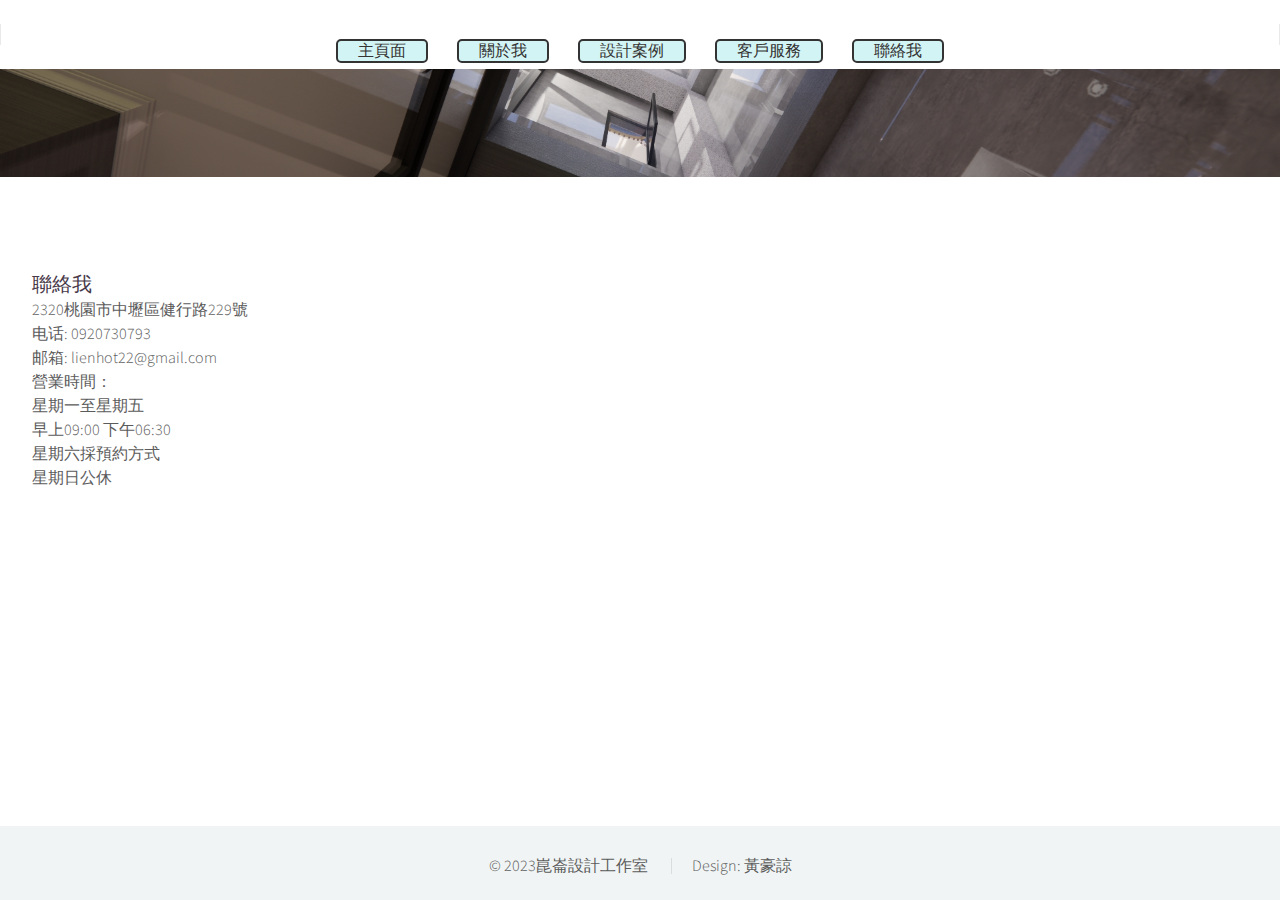
<file: 聯絡我.html>
<!DOCTYPE HTML>
<!--
	Helios by HTML5 UP
	html5up.net | @ajlkn
	Free for personal and commercial use under the CCA 3.0 license (html5up.net/license)
-->
<html>
	<head>
		<title>崑崙設計工作室</title>
		<meta charset="utf-8" />
		<meta name="viewport" content="width=device-width, initial-scale=1, user-scalable=no" />
		<link rel="stylesheet" href="assets/css/main.css" />
		<noscript><link rel="stylesheet" href="assets/css/noscript.css" /></noscript>
	</head>
	<body class="no-sidebar is-preload">
		<div id="page-wrapper">

			<!-- Header -->
				<div id="header">

					<!-- Inner -->
						<div class="inner">
							<header>
								<h1><a href="index.html" id="logo"></a></h1>
							</header>
						</div>

					<!-- Nav -->
					<nav id="nav">
						<ul>
						  <li><a class="menu-link-red item-1" href="index.html">主頁面</a></li>
						  <li><a class="menu-link-blue item-1" href="關於我.html">關於我</a></li>
						  <li><a class="menu-link-green item-1" href="設計案例.html" >設計案例</a></li>
						  <li><a class="menu-link-orange item-1" href="客戶服務.html">客戶服務</a></li>
						  <li><a class="menu-link-purple item-1" href="聯絡我.html">聯絡我</a></li>
						</ul>
					  </nav>

				</div>

			<!-- Main -->
			<div class="wrapper style1">
				<div class="container">
				  <div class="row gtr-200">
					<div class="col-6 col-12-mobile" id="content">
					  <article id="main">
						<header>
						  <div class="col-12">
							<h3>聯絡我</h3>
							<address>
							  2320桃園市中壢區健行路229號<br>
							  电话: 0920730793<br>
							  邮箱: lienhot22@gmail.com
							</address>
							<p>營業時間：<br>
							  星期一至星期五<br>
							  早上09:00 下午06:30<br>
							  星期六採預約方式<br>
							  星期日公休
							</p>
						  </div>
						</header>
					  </article>
					</div>
			  
					<div class="col-6 col-12-mobile" id="content">
						<article id="main">
							

							<iframe src="https://www.google.com/maps/embed?pb=!1m18!1m12!1m3!1d14470.66026329047!2d121.22420628845543!3d24.943477501303107!2m3!1f0!2f0!3f0!3m2!1i1024!2i768!4f13.1!3m3!1m2!1s0x3468224f87c71751%3A0x6c3205000735ed1d!2z5YGl6KGM56eR5oqA5aSn5a24!5e0!3m2!1szh-TW!2stw!4v1697039891414!5m2!1szh-TW!2stw" width="600" height="450" style="border:0;" allowfullscreen="" loading="lazy" referrerpolicy="no-referrer-when-downgrade"></iframe>

						  </article>
					</div>
				  </div>
				</div>
			  </div>

		</div>


		<div class="copyright" style="text-align: center;">
			<ul class="menu">
			  <li>&copy; 2023崑崙設計工作室</li>
			  <li>Design: 黃豪諒</li>
			</ul>
		  </div>

		<!-- Scripts -->
			<script src="assets/js/jquery.min.js"></script>
			<script src="assets/js/jquery.dropotron.min.js"></script>
			<script src="assets/js/jquery.scrolly.min.js"></script>
			<script src="assets/js/jquery.scrollex.min.js"></script>
			<script src="assets/js/browser.min.js"></script>
			<script src="assets/js/breakpoints.min.js"></script>
			<script src="assets/js/util.js"></script>
			<script src="assets/js/main.js"></script>

	</body>
</html>
</file>
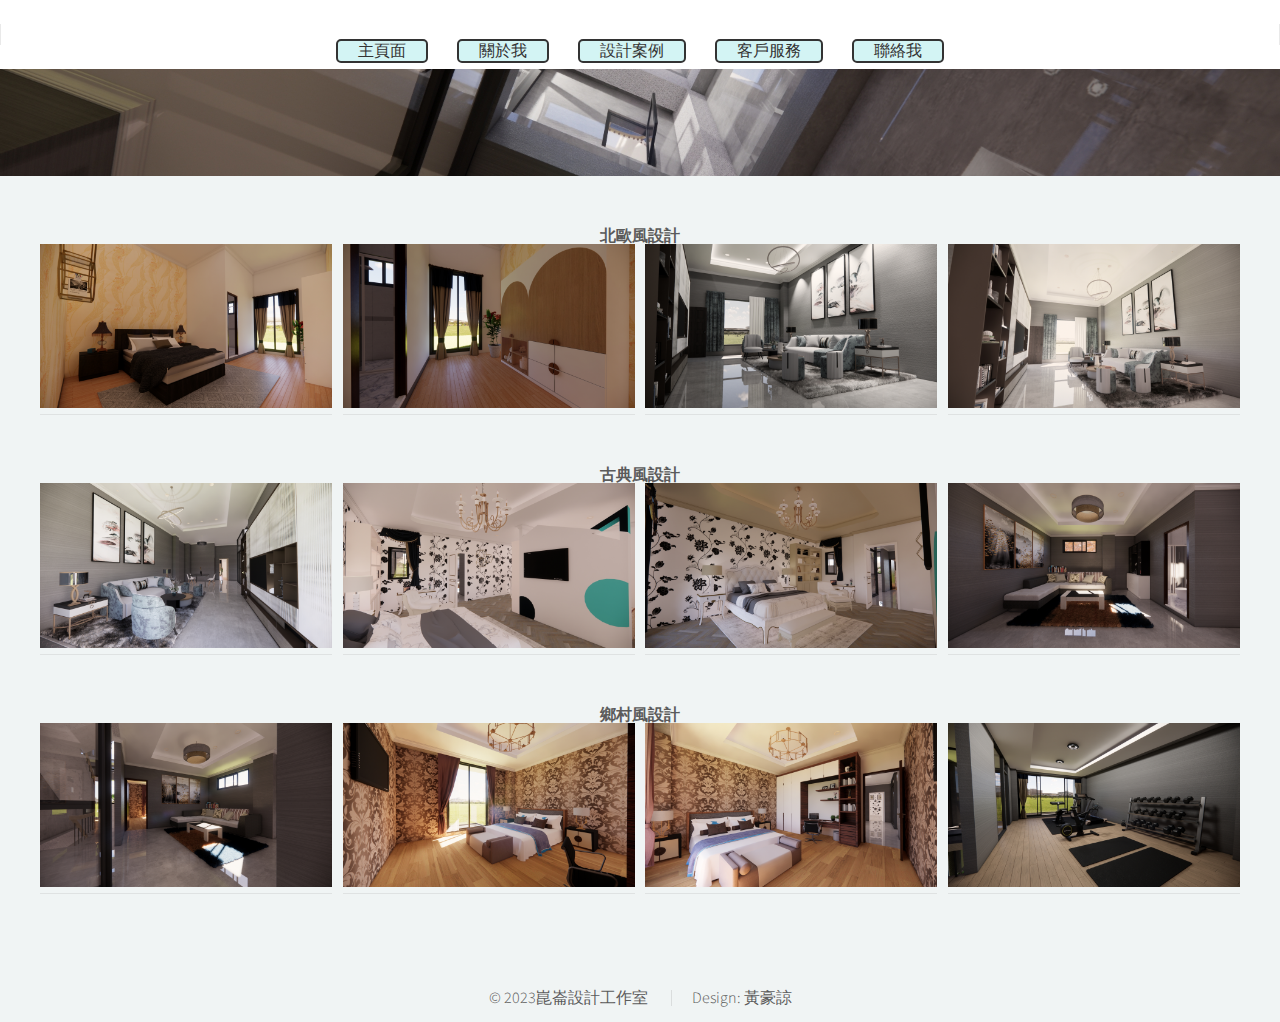
<file: 設計案例.html>
<!DOCTYPE HTML>
<!--
	Lens by HTML5 UP
	html5up.net | @ajlkn
	Free for personal and commercial use under the CCA 3.0 license (html5up.net/license)
-->
<html>
	<head>
		<title>崑崙設計工作室</title>
		<meta charset="utf-8" />
		<meta name="viewport" content="width=device-width, initial-scale=1, user-scalable=no" />
		<link rel="stylesheet" href="assets/css/main.css" />
		<noscript><link rel="stylesheet" href="assets/css/noscript.css" /></noscript>
	</head>
	<body class="is-preload-0 is-preload-1 is-preload-2">
		
		<!-- Main -->
			<div id="main">

				<!-- Header -->
					<header id="header">
					<!--	<h1>黃豪諒作品集</h1> -->
					<!--	<p>Just another fine responsive site template by <a href="http://html5up.net">HTML5 UP</a></p>
						<ul class="icons">
							<li><a href="#" class="icon brands fa-twitter"><span class="label">Twitter</span></a></li>
							<li><a href="#" class="icon brands fa-instagram"><span class="label">Instagram</span></a></li>
							<li><a href="#" class="icon brands fa-github"><span class="label">Github</span></a></li>
							<li><a href="#" class="icon fa-envelope"><span class="label">Email</span></a></li>
						</ul>  -->
					</header>

					<nav id="nav">
						<ul>
						  <li><a class="menu-link-red item-1" href="index.html">主頁面</a></li>
						  <li><a class="menu-link-blue item-1" href="關於我.html">關於我</a></li>
						  <li><a class="menu-link-green item-1" href="設計案例.html" >設計案例</a></li>
						  <li><a class="menu-link-orange item-1" href="客戶服務.html">客戶服務</a></li>
						  <li><a class="menu-link-purple item-1" href="聯絡我.html">聯絡我</a></li>
						</ul>
					  </nav>




				<!-- Thumbnail -->
				<section id="作品集">
					<style>
					  /* 调整照片的位置 */
					  .作品-container {
						display: flex;
						flex-wrap: wrap;
						justify-content: space-between;
						gap: 0px; /* 图片之间的间距，可以根据需要调整 */
						margin: 0 40px; /* 在左右两侧添加20像素的外边距，调整位置 */
					  }
					
					  .作品 {
						flex-basis: calc(25% - 8px); /* 一行4个图片，每个图片宽度占25%，减去间距宽度 */
						text-align: center; /* 将文本水平置中 */
					  }
					
					  .作品 img {
						max-width: 100%;
						height: auto;
					  }
					 
					  .作品 p {
    margin-top: 50px !important; /* 使用 !important 防止被其他规则覆盖 */
}/* 设置文字与图片之间的顶部间距为10像素 */
  


					</style>
				    <p class="special-paragraph" style="text-align: center;">北歐風設計</p>
					<div class="作品-container">
					  <article class="作品">
						
						<a class="作品" href="images/fulls/01.jpg" data-position="left center">
						  <img src="images/thumbs/01.jpg" alt="" />
						</a>
						
						<!--<p>Lorem ipsum dolor sit amet, consectetur adipiscing elit.</p> -->
					  </article>
				  
					  <article class="作品">
						<a class="作品" href="images/fulls/02.jpg" data-position="left center">
						  <img src="images/thumbs/02.jpg" alt="" />
						</a>
						<!--<p>Lorem ipsum dolor sit amet, consectetur adipiscing elit.</p> -->
					  </article>
				  
					  <article class="作品">
						<a class="作品" href="images/fulls/03.jpg" data-position="left center">
						  <img src="images/thumbs/03.jpg" alt="" />
						</a>
						<!--<p>Lorem ipsum dolor sit amet, consectetur adipiscing elit.</p> -->
					  </article>
				  
					  <article class="作品">
						<a class="作品" href="images/fulls/04.jpg" data-position="left center">
						  <img src="images/thumbs/04.jpg" alt="" />
						</a>
						<!--<p>Lorem ipsum dolor sit amet, consectetur adipiscing elit.</p> -->
					  </article>
					</div>

				</style>
				<p class="special-paragraph"style="text-align: center;">古典風設計</p>
				<div class="作品-container">
				  <article class="作品">
					
					<a class="作品" href="images/fulls/05.jpg" data-position="left center">
					  <img src="images/thumbs/05.jpg" alt="" />
					</a>
					
					<!--<p>Lorem ipsum dolor sit amet, consectetur adipiscing elit.</p> -->
				  </article>
			  
				  <article class="作品">
					<a class="作品" href="images/fulls/06.jpg" data-position="left center">
					  <img src="images/thumbs/06.jpg" alt="" />
					</a>
					<!--<p>Lorem ipsum dolor sit amet, consectetur adipiscing elit.</p> -->
				  </article>
			  
				  <article class="作品">
					<a class="作品" href="images/fulls/07.jpg" data-position="left center">
					  <img src="images/thumbs/07.jpg" alt="" />
					</a>
					<!--<p>Lorem ipsum dolor sit amet, consectetur adipiscing elit.</p> -->
				  </article>
			  
				  <article class="作品">
					<a class="作品" href="images/fulls/08.jpg" data-position="left center">
					  <img src="images/thumbs/08.jpg" alt="" />
					</a>
					<!--<p>Lorem ipsum dolor sit amet, consectetur adipiscing elit.</p> -->
				  </article>
				</div>
					

			</style>
			<p class="special-paragraph"style="text-align: center;">鄉村風設計</p>
			<div class="作品-container">
			  <article class="作品">
				
				<a class="作品" href="images/fulls/09.jpg" data-position="left center">
				  <img src="images/thumbs/09.jpg" alt="" />
				</a>
				
				<!--<p>Lorem ipsum dolor sit amet, consectetur adipiscing elit.</p> -->
			  </article>
		  
			  <article class="作品">
				<a class="作品" href="images/fulls/10.jpg" data-position="left center">
				  <img src="images/thumbs/10.jpg" alt="" />
				</a>
				<!--<p>Lorem ipsum dolor sit amet, consectetur adipiscing elit.</p> -->
			  </article>
		  
			  <article class="作品">
				<a class="作品" href="images/fulls/11.jpg" data-position="left center">
				  <img src="images/thumbs/11.jpg" alt="" />
				</a>
				<!--<p>Lorem ipsum dolor sit amet, consectetur adipiscing elit.</p> -->
			  </article>
		  
			  <article class="作品">
				<a class="作品" href="images/fulls/12.jpg" data-position="left center">
				  <img src="images/thumbs/12.jpg" alt="" />
				</a>
				<!--<p>Lorem ipsum dolor sit amet, consectetur adipiscing elit.</p> -->
			  </article>
			</div>

					<!-- 继续添加更多的图片 -->
				  
				  </section>


		
				<!-- Footer -->
				<div class="copyright" style="text-align: center;">
					<ul class="menu">
					  <li>&copy; 2023崑崙設計工作室</li>
					  <li>Design: 黃豪諒</li>
					</ul>
				  </div>

		<!-- Scripts -->
			<script src="assets/js/jquery.min.js"></script>
			<script src="assets/js/browser.min.js"></script>
			<script src="assets/js/breakpoints.min.js"></script>
			<script src="assets/js/main.js"></script>

	</body>
</html>
</file>
<file: assets/css/noscript.css>
/*
	Helios by HTML5 UP
	html5up.net | @ajlkn
	Free for personal and commercial use under the CCA 3.0 license (html5up.net/license)
*/

/* Carousel */

	.carousel {
		overflow-x: auto;
	}

/* Header */

	body.homepage.is-preload #header:after {
		opacity: 0;
	}
</file>
<file: assets/css/main.css>
@import url("https://fonts.googleapis.com/css?family=Source+Sans+Pro:300,300italic,400,400italic,600");
@import url("fontawesome-all.min.css");

/*
	Helios by HTML5 UP
	html5up.net | @ajlkn
	Free for personal and commercial use under the CCA 3.0 license (html5up.net/license)
*/

html, body, div, span, applet, object,
iframe, h1, h2, h3, h4, h5, h6, p, blockquote,
pre, a, abbr, acronym, address, big, cite,
code, del, dfn, em, img, ins, kbd, q, s, samp,
small, strike, strong, sub, sup, tt, var, b,
u, i, center, dl, dt, dd, ol, ul, li, fieldset,
form, label, legend, table, caption, tbody,
tfoot, thead, tr, th, td, article, aside,
canvas, details, embed, figure, figcaption,
footer, header, hgroup, menu, nav, output, ruby,
section, summary, time, mark, audio, video {
	margin: 0;
	padding: 0;
	border: 0;
	font-size: 100%;
	font: inherit;
	vertical-align: baseline;}

article, aside, details, figcaption, figure,
footer, header, hgroup, menu, nav, section {
	display: block;}

body {
	line-height: 1;
}

ol, ul {
	list-style: none;
}

blockquote, q {
	quotes: none;
}

	blockquote:before, blockquote:after, q:before, q:after {
		content: '';
		content: none;
	}

table {
	border-collapse: collapse;
	border-spacing: 0;
}

body {
	-webkit-text-size-adjust: none;
}

mark {
	background-color: transparent;
	color: inherit;
}

input::-moz-focus-inner {
	border: 0;
	padding: 0;
}

input, select, textarea {
	-moz-appearance: none;
	-webkit-appearance: none;
	-ms-appearance: none;
	appearance: none;
}

/* Basic */

	html {
		box-sizing: border-box;
	}

	*, *:before, *:after {
		box-sizing: inherit;
	}

	body {
		background: #f0f4f4;
		color: #5b5b5b;
		font-size: 15pt;
		line-height: 1.85em;
		font-family: 'Source Sans Pro', sans-serif;
		font-weight: 300;
	}

		body.is-preload *, body.is-preload *:before, body.is-preload *:after {
			-moz-animation: none !important;
			-webkit-animation: none !important;
			-ms-animation: none !important;
			animation: none !important;
			-moz-transition: none !important;
			-webkit-transition: none !important;
			-ms-transition: none !important;
			transition: none !important;
		}

	input, textarea, select {
		font-size: 15pt;
		line-height: 1.85em;
		font-family: 'Source Sans Pro', sans-serif;
		font-weight: 300;
	}

	h1, h2, h3, h4, h5, h6 {
		font-weight: 400;
		color: #483949;
		line-height: 1.25em;
	}

	h1 a, h2 a, h3 a, h4 a, h5 a, h6 a {
		color: inherit;
		text-decoration: none;
		border-bottom-color: transparent;
	}

	h1 strong, h2 strong, h3 strong, h4 strong, h5 strong, h6 strong {
		font-weight: 600;
	}

	h2 {
		font-size: 2.85em;
	}

	h3 {
		font-size: 1.25em;
	}

	h4 {
		font-size: 1em;
		margin: 0 0 0.25em 0;
	}

	strong, b {
		font-weight: 400;
		color: #483949;
	}

	em, i {
		font-style: italic;
	}

	a {
		color: inherit;
		border-bottom: solid 1px rgba(128, 128, 128, 0.15);
		text-decoration: none;
		-moz-transition: background-color 0.35s ease-in-out, color 0.35s ease-in-out, border-bottom-color 0.35s ease-in-out;
		-webkit-transition: background-color 0.35s ease-in-out, color 0.35s ease-in-out, border-bottom-color 0.35s ease-in-out;
		-ms-transition: background-color 0.35s ease-in-out, color 0.35s ease-in-out, border-bottom-color 0.35s ease-in-out;
		transition: background-color 0.35s ease-in-out, color 0.35s ease-in-out, border-bottom-color 0.35s ease-in-out;
	}

		a:hover {
			color: #ef8376;
			border-bottom-color: transparent;
		}

	sub {
		position: relative;
		top: 0.5em;
		font-size: 0.8em;
	}

	sup {
		position: relative;
		top: -0.5em;
		font-size: 0.8em;
	}

	blockquote {
		border-left: solid 0.5em #ddd;
		padding: 1em 0 1em 2em;
		font-style: italic;
	}

	p, ul, ol, dl, table {
		margin-bottom: 1em;
	}

	p {
		text-align: justify;
	}

	br.clear {
		clear: both;
	}

	hr {
		position: relative;
		display: block;
		border: 0;
		top: 4.5em;
		margin-bottom: 9em;
		height: 6px;
		border-top: solid 1px rgba(128, 128, 128, 0.2);
		border-bottom: solid 1px rgba(128, 128, 128, 0.2);
	}

		hr:before, hr:after {
			content: '';
			position: absolute;
			top: -8px;
			display: block;
			width: 1px;
			height: 21px;
			background: rgba(128, 128, 128, 0.2);
		}

		hr:before {
			left: -1px;
		}

		hr:after {
			right: -1px;
		}

	.timestamp {
		color: rgba(128, 128, 128, 0.75);
		font-size: 0.8em;
	}

/* Container */

	.container {
		margin: 0 auto;
		max-width: 100%;
		width: 1400px;
	}

		@media screen and (max-width: 1680px) {

			.container {
				width: 1200px;
			}

		}

		@media screen and (max-width: 1280px) {

			.container {
				width: 100%;
			}

		}

		@media screen and (max-width: 960px) {

			.container {
				width: 100%;
			}

		}

		@media screen and (max-width: 840px) {

			.container {
				width: 100%;
			}

		}

		@media screen and (max-width: 736px) {

			.container {
				width: 100%;
			}

		}

/* Row */

	.row {
		display: flex;
		flex-wrap: wrap;
		box-sizing: border-box;
		align-items: stretch;
	}

		.row > * {
			box-sizing: border-box;
		}

		.row.gtr-uniform > * > :last-child {
			margin-bottom: 0;
		}

		.row.aln-left {
			justify-content: flex-start;
		}

		.row.aln-center {
			justify-content: center;
		}

		.row.aln-right {
			justify-content: flex-end;
		}

		.row.aln-top {
			align-items: flex-start;
		}

		.row.aln-middle {
			align-items: center;
		}

		.row.aln-bottom {
			align-items: flex-end;
		}

		.row > .imp {
			order: -1;
		}

		.row > .col-1 {
			width: 8.33333%;
		}

		.row > .off-1 {
			margin-left: 8.33333%;
		}

		.row > .col-2 {
			width: 16.66667%;
		}

		.row > .off-2 {
			margin-left: 16.66667%;
		}

		.row > .col-3 {
			width: 25%;
		}

		.row > .off-3 {
			margin-left: 25%;
		}

		.row > .col-4 {
			width: 33.33333%;
		}

		.row > .off-4 {
			margin-left: 33.33333%;
		}

		.row > .col-5 {
			width: 41.66667%;
		}

		.row > .off-5 {
			margin-left: 41.66667%;
		}

		.row > .col-6 {
			width: 50%;
		}

		.row > .off-6 {
			margin-left: 50%;
		}

		.row > .col-7 {
			width: 58.33333%;
		}

		.row > .off-7 {
			margin-left: 58.33333%;
		}

		.row > .col-8 {
			width: 66.66667%;
		}

		.row > .off-8 {
			margin-left: 66.66667%;
		}

		.row > .col-9 {
			width: 75%;
		}

		.row > .off-9 {
			margin-left: 75%;
		}

		.row > .col-10 {
			width: 83.33333%;
		}

		.row > .off-10 {
			margin-left: 83.33333%;
		}

		.row > .col-11 {
			width: 91.66667%;
		}

		.row > .off-11 {
			margin-left: 91.66667%;
		}

		.row > .col-12 {
			width: 100%;
		}

		.row > .off-12 {
			margin-left: 100%;
		}

		.row.gtr-0 {
			margin-top: 0px;
			margin-left: 0px;
		}

			.row.gtr-0 > * {
				padding: 0px 0 0 0px;
			}

			.row.gtr-0.gtr-uniform {
				margin-top: 0px;
			}

				.row.gtr-0.gtr-uniform > * {
					padding-top: 0px;
				}

		.row.gtr-25 {
			margin-top: -10px;
			margin-left: -10px;
		}

			.row.gtr-25 > * {
				padding: 10px 0 0 10px;
			}

			.row.gtr-25.gtr-uniform {
				margin-top: -10px;
			}

				.row.gtr-25.gtr-uniform > * {
					padding-top: 10px;
				}

		.row.gtr-50 {
			margin-top: -20px;
			margin-left: -20px;
		}

			.row.gtr-50 > * {
				padding: 20px 0 0 20px;
			}

			.row.gtr-50.gtr-uniform {
				margin-top: -20px;
			}

				.row.gtr-50.gtr-uniform > * {
					padding-top: 20px;
				}

		.row {
			margin-top: -40px;
			margin-left: -40px;
		}

			.row > * {
				padding: 40px 0 0 40px;
			}

			.row.gtr-uniform {
				margin-top: -40px;
			}

				.row.gtr-uniform > * {
					padding-top: 40px;
				}

		.row.gtr-150 {
			margin-top: -60px;
			margin-left: -60px;
		}

			.row.gtr-150 > * {
				padding: 60px 0 0 60px;
			}

			.row.gtr-150.gtr-uniform {
				margin-top: -60px;
			}

				.row.gtr-150.gtr-uniform > * {
					padding-top: 60px;
				}

		.row.gtr-200 {
			margin-top: -80px;
			margin-left: -80px;
		}

			.row.gtr-200 > * {
				padding: 80px 0 0 80px;
			}

			.row.gtr-200.gtr-uniform {
				margin-top: -80px;
			}

				.row.gtr-200.gtr-uniform > * {
					padding-top: 80px;
				}

		@media screen and (max-width: 1680px) {

			.row {
				display: flex;
				flex-wrap: wrap;
				box-sizing: border-box;
				align-items: stretch;
			}

				.row > * {
					box-sizing: border-box;
				}

				.row.gtr-uniform > * > :last-child {
					margin-bottom: 0;
				}

				.row.aln-left {
					justify-content: flex-start;
				}

				.row.aln-center {
					justify-content: center;
				}

				.row.aln-right {
					justify-content: flex-end;
				}

				.row.aln-top {
					align-items: flex-start;
				}

				.row.aln-middle {
					align-items: center;
				}

				.row.aln-bottom {
					align-items: flex-end;
				}

				.row > .imp-wide {
					order: -1;
				}

				.row > .col-1-wide {
					width: 8.33333%;
				}

				.row > .off-1-wide {
					margin-left: 8.33333%;
				}

				.row > .col-2-wide {
					width: 16.66667%;
				}

				.row > .off-2-wide {
					margin-left: 16.66667%;
				}

				.row > .col-3-wide {
					width: 25%;
				}

				.row > .off-3-wide {
					margin-left: 25%;
				}

				.row > .col-4-wide {
					width: 33.33333%;
				}

				.row > .off-4-wide {
					margin-left: 33.33333%;
				}

				.row > .col-5-wide {
					width: 41.66667%;
				}

				.row > .off-5-wide {
					margin-left: 41.66667%;
				}

				.row > .col-6-wide {
					width: 50%;
				}

				.row > .off-6-wide {
					margin-left: 50%;
				}

				.row > .col-7-wide {
					width: 58.33333%;
				}

				.row > .off-7-wide {
					margin-left: 58.33333%;
				}

				.row > .col-8-wide {
					width: 66.66667%;
				}

				.row > .off-8-wide {
					margin-left: 66.66667%;
				}

				.row > .col-9-wide {
					width: 75%;
				}

				.row > .off-9-wide {
					margin-left: 75%;
				}

				.row > .col-10-wide {
					width: 83.33333%;
				}

				.row > .off-10-wide {
					margin-left: 83.33333%;
				}

				.row > .col-11-wide {
					width: 91.66667%;
				}

				.row > .off-11-wide {
					margin-left: 91.66667%;
				}

				.row > .col-12-wide {
					width: 100%;
				}

				.row > .off-12-wide {
					margin-left: 100%;
				}

				.row.gtr-0 {
					margin-top: 0px;
					margin-left: 0px;
				}

					.row.gtr-0 > * {
						padding: 0px 0 0 0px;
					}

					.row.gtr-0.gtr-uniform {
						margin-top: 0px;
					}

						.row.gtr-0.gtr-uniform > * {
							padding-top: 0px;
						}

				.row.gtr-25 {
					margin-top: -10px;
					margin-left: -10px;
				}

					.row.gtr-25 > * {
						padding: 10px 0 0 10px;
					}

					.row.gtr-25.gtr-uniform {
						margin-top: -10px;
					}

						.row.gtr-25.gtr-uniform > * {
							padding-top: 10px;
						}

				.row.gtr-50 {
					margin-top: -20px;
					margin-left: -20px;
				}

					.row.gtr-50 > * {
						padding: 20px 0 0 20px;
					}

					.row.gtr-50.gtr-uniform {
						margin-top: -20px;
					}

						.row.gtr-50.gtr-uniform > * {
							padding-top: 20px;
						}

				.row {
					margin-top: -40px;
					margin-left: -40px;
				}

					.row > * {
						padding: 40px 0 0 40px;
					}

					.row.gtr-uniform {
						margin-top: -40px;
					}

						.row.gtr-uniform > * {
							padding-top: 40px;
						}

				.row.gtr-150 {
					margin-top: -60px;
					margin-left: -60px;
				}

					.row.gtr-150 > * {
						padding: 60px 0 0 60px;
					}

					.row.gtr-150.gtr-uniform {
						margin-top: -60px;
					}

						.row.gtr-150.gtr-uniform > * {
							padding-top: 60px;
						}

				.row.gtr-200 {
					margin-top: -80px;
					margin-left: -80px;
				}

					.row.gtr-200 > * {
						padding: 80px 0 0 80px;
					}

					.row.gtr-200.gtr-uniform {
						margin-top: -80px;
					}

						.row.gtr-200.gtr-uniform > * {
							padding-top: 80px;
						}

		}

		@media screen and (max-width: 1280px) {

			.row {
				display: flex;
				flex-wrap: wrap;
				box-sizing: border-box;
				align-items: stretch;
			}

				.row > * {
					box-sizing: border-box;
				}

				.row.gtr-uniform > * > :last-child {
					margin-bottom: 0;
				}

				.row.aln-left {
					justify-content: flex-start;
				}

				.row.aln-center {
					justify-content: center;
				}

				.row.aln-right {
					justify-content: flex-end;
				}

				.row.aln-top {
					align-items: flex-start;
				}

				.row.aln-middle {
					align-items: center;
				}

				.row.aln-bottom {
					align-items: flex-end;
				}

				.row > .imp-normal {
					order: -1;
				}

				.row > .col-1-normal {
					width: 8.33333%;
				}

				.row > .off-1-normal {
					margin-left: 8.33333%;
				}

				.row > .col-2-normal {
					width: 16.66667%;
				}

				.row > .off-2-normal {
					margin-left: 16.66667%;
				}

				.row > .col-3-normal {
					width: 25%;
				}

				.row > .off-3-normal {
					margin-left: 25%;
				}

				.row > .col-4-normal {
					width: 33.33333%;
				}

				.row > .off-4-normal {
					margin-left: 33.33333%;
				}

				.row > .col-5-normal {
					width: 41.66667%;
				}

				.row > .off-5-normal {
					margin-left: 41.66667%;
				}

				.row > .col-6-normal {
					width: 50%;
				}

				.row > .off-6-normal {
					margin-left: 50%;
				}

				.row > .col-7-normal {
					width: 58.33333%;
				}

				.row > .off-7-normal {
					margin-left: 58.33333%;
				}

				.row > .col-8-normal {
					width: 66.66667%;
				}

				.row > .off-8-normal {
					margin-left: 66.66667%;
				}

				.row > .col-9-normal {
					width: 75%;
				}

				.row > .off-9-normal {
					margin-left: 75%;
				}

				.row > .col-10-normal {
					width: 83.33333%;
				}

				.row > .off-10-normal {
					margin-left: 83.33333%;
				}

				.row > .col-11-normal {
					width: 91.66667%;
				}

				.row > .off-11-normal {
					margin-left: 91.66667%;
				}

				.row > .col-12-normal {
					width: 100%;
				}

				.row > .off-12-normal {
					margin-left: 100%;
				}

				.row.gtr-0 {
					margin-top: 0px;
					margin-left: 0px;
				}

					.row.gtr-0 > * {
						padding: 0px 0 0 0px;
					}

					.row.gtr-0.gtr-uniform {
						margin-top: 0px;
					}

						.row.gtr-0.gtr-uniform > * {
							padding-top: 0px;
						}

				.row.gtr-25 {
					margin-top: -9px;
					margin-left: -9px;
				}

					.row.gtr-25 > * {
						padding: 9px 0 0 9px;
					}

					.row.gtr-25.gtr-uniform {
						margin-top: -9px;
					}

						.row.gtr-25.gtr-uniform > * {
							padding-top: 9px;
						}

				.row.gtr-50 {
					margin-top: -18px;
					margin-left: -18px;
				}

					.row.gtr-50 > * {
						padding: 18px 0 0 18px;
					}

					.row.gtr-50.gtr-uniform {
						margin-top: -18px;
					}

						.row.gtr-50.gtr-uniform > * {
							padding-top: 18px;
						}

				.row {
					margin-top: -36px;
					margin-left: -36px;
				}

					.row > * {
						padding: 36px 0 0 36px;
					}

					.row.gtr-uniform {
						margin-top: -36px;
					}

						.row.gtr-uniform > * {
							padding-top: 36px;
						}

				.row.gtr-150 {
					margin-top: -54px;
					margin-left: -54px;
				}

					.row.gtr-150 > * {
						padding: 54px 0 0 54px;
					}

					.row.gtr-150.gtr-uniform {
						margin-top: -54px;
					}

						.row.gtr-150.gtr-uniform > * {
							padding-top: 54px;
						}

				.row.gtr-200 {
					margin-top: -72px;
					margin-left: -72px;
				}

					.row.gtr-200 > * {
						padding: 72px 0 0 72px;
					}

					.row.gtr-200.gtr-uniform {
						margin-top: -72px;
					}

						.row.gtr-200.gtr-uniform > * {
							padding-top: 72px;
						}

		}

		@media screen and (max-width: 960px) {

			.row {
				display: flex;
				flex-wrap: wrap;
				box-sizing: border-box;
				align-items: stretch;
			}

				.row > * {
					box-sizing: border-box;
				}

				.row.gtr-uniform > * > :last-child {
					margin-bottom: 0;
				}

				.row.aln-left {
					justify-content: flex-start;
				}

				.row.aln-center {
					justify-content: center;
				}

				.row.aln-right {
					justify-content: flex-end;
				}

				.row.aln-top {
					align-items: flex-start;
				}

				.row.aln-middle {
					align-items: center;
				}

				.row.aln-bottom {
					align-items: flex-end;
				}

				.row > .imp-narrow {
					order: -1;
				}

				.row > .col-1-narrow {
					width: 8.33333%;
				}

				.row > .off-1-narrow {
					margin-left: 8.33333%;
				}

				.row > .col-2-narrow {
					width: 16.66667%;
				}

				.row > .off-2-narrow {
					margin-left: 16.66667%;
				}

				.row > .col-3-narrow {
					width: 25%;
				}

				.row > .off-3-narrow {
					margin-left: 25%;
				}

				.row > .col-4-narrow {
					width: 33.33333%;
				}

				.row > .off-4-narrow {
					margin-left: 33.33333%;
				}

				.row > .col-5-narrow {
					width: 41.66667%;
				}

				.row > .off-5-narrow {
					margin-left: 41.66667%;
				}

				.row > .col-6-narrow {
					width: 50%;
				}

				.row > .off-6-narrow {
					margin-left: 50%;
				}

				.row > .col-7-narrow {
					width: 58.33333%;
				}

				.row > .off-7-narrow {
					margin-left: 58.33333%;
				}

				.row > .col-8-narrow {
					width: 66.66667%;
				}

				.row > .off-8-narrow {
					margin-left: 66.66667%;
				}

				.row > .col-9-narrow {
					width: 75%;
				}

				.row > .off-9-narrow {
					margin-left: 75%;
				}

				.row > .col-10-narrow {
					width: 83.33333%;
				}

				.row > .off-10-narrow {
					margin-left: 83.33333%;
				}

				.row > .col-11-narrow {
					width: 91.66667%;
				}

				.row > .off-11-narrow {
					margin-left: 91.66667%;
				}

				.row > .col-12-narrow {
					width: 100%;
				}

				.row > .off-12-narrow {
					margin-left: 100%;
				}

				.row.gtr-0 {
					margin-top: 0px;
					margin-left: 0px;
				}

					.row.gtr-0 > * {
						padding: 0px 0 0 0px;
					}

					.row.gtr-0.gtr-uniform {
						margin-top: 0px;
					}

						.row.gtr-0.gtr-uniform > * {
							padding-top: 0px;
						}

				.row.gtr-25 {
					margin-top: -8px;
					margin-left: -8px;
				}

					.row.gtr-25 > * {
						padding: 8px 0 0 8px;
					}

					.row.gtr-25.gtr-uniform {
						margin-top: -8px;
					}

						.row.gtr-25.gtr-uniform > * {
							padding-top: 8px;
						}

				.row.gtr-50 {
					margin-top: -16px;
					margin-left: -16px;
				}

					.row.gtr-50 > * {
						padding: 16px 0 0 16px;
					}

					.row.gtr-50.gtr-uniform {
						margin-top: -16px;
					}

						.row.gtr-50.gtr-uniform > * {
							padding-top: 16px;
						}

				.row {
					margin-top: -32px;
					margin-left: -32px;
				}

					.row > * {
						padding: 32px 0 0 32px;
					}

					.row.gtr-uniform {
						margin-top: -32px;
					}

						.row.gtr-uniform > * {
							padding-top: 32px;
						}

				.row.gtr-150 {
					margin-top: -48px;
					margin-left: -48px;
				}

					.row.gtr-150 > * {
						padding: 48px 0 0 48px;
					}

					.row.gtr-150.gtr-uniform {
						margin-top: -48px;
					}

						.row.gtr-150.gtr-uniform > * {
							padding-top: 48px;
						}

				.row.gtr-200 {
					margin-top: -64px;
					margin-left: -64px;
				}

					.row.gtr-200 > * {
						padding: 64px 0 0 64px;
					}

					.row.gtr-200.gtr-uniform {
						margin-top: -64px;
					}

						.row.gtr-200.gtr-uniform > * {
							padding-top: 64px;
						}

		}

		@media screen and (max-width: 840px) {

			.row {
				display: flex;
				flex-wrap: wrap;
				box-sizing: border-box;
				align-items: stretch;
			}

				.row > * {
					box-sizing: border-box;
				}

				.row.gtr-uniform > * > :last-child {
					margin-bottom: 0;
				}

				.row.aln-left {
					justify-content: flex-start;
				}

				.row.aln-center {
					justify-content: center;
				}

				.row.aln-right {
					justify-content: flex-end;
				}

				.row.aln-top {
					align-items: flex-start;
				}

				.row.aln-middle {
					align-items: center;
				}

				.row.aln-bottom {
					align-items: flex-end;
				}

				.row > .imp-narrower {
					order: -1;
				}

				.row > .col-1-narrower {
					width: 8.33333%;
				}

				.row > .off-1-narrower {
					margin-left: 8.33333%;
				}

				.row > .col-2-narrower {
					width: 16.66667%;
				}

				.row > .off-2-narrower {
					margin-left: 16.66667%;
				}

				.row > .col-3-narrower {
					width: 25%;
				}

				.row > .off-3-narrower {
					margin-left: 25%;
				}

				.row > .col-4-narrower {
					width: 33.33333%;
				}

				.row > .off-4-narrower {
					margin-left: 33.33333%;
				}

				.row > .col-5-narrower {
					width: 41.66667%;
				}

				.row > .off-5-narrower {
					margin-left: 41.66667%;
				}

				.row > .col-6-narrower {
					width: 50%;
				}

				.row > .off-6-narrower {
					margin-left: 50%;
				}

				.row > .col-7-narrower {
					width: 58.33333%;
				}

				.row > .off-7-narrower {
					margin-left: 58.33333%;
				}

				.row > .col-8-narrower {
					width: 66.66667%;
				}

				.row > .off-8-narrower {
					margin-left: 66.66667%;
				}

				.row > .col-9-narrower {
					width: 75%;
				}

				.row > .off-9-narrower {
					margin-left: 75%;
				}

				.row > .col-10-narrower {
					width: 83.33333%;
				}

				.row > .off-10-narrower {
					margin-left: 83.33333%;
				}

				.row > .col-11-narrower {
					width: 91.66667%;
				}

				.row > .off-11-narrower {
					margin-left: 91.66667%;
				}

				.row > .col-12-narrower {
					width: 100%;
				}

				.row > .off-12-narrower {
					margin-left: 100%;
				}

				.row.gtr-0 {
					margin-top: 0px;
					margin-left: 0px;
				}

					.row.gtr-0 > * {
						padding: 0px 0 0 0px;
					}

					.row.gtr-0.gtr-uniform {
						margin-top: 0px;
					}

						.row.gtr-0.gtr-uniform > * {
							padding-top: 0px;
						}

				.row.gtr-25 {
					margin-top: -8px;
					margin-left: -8px;
				}

					.row.gtr-25 > * {
						padding: 8px 0 0 8px;
					}

					.row.gtr-25.gtr-uniform {
						margin-top: -8px;
					}

						.row.gtr-25.gtr-uniform > * {
							padding-top: 8px;
						}

				.row.gtr-50 {
					margin-top: -16px;
					margin-left: -16px;
				}

					.row.gtr-50 > * {
						padding: 16px 0 0 16px;
					}

					.row.gtr-50.gtr-uniform {
						margin-top: -16px;
					}

						.row.gtr-50.gtr-uniform > * {
							padding-top: 16px;
						}

				.row {
					margin-top: -32px;
					margin-left: -32px;
				}

					.row > * {
						padding: 32px 0 0 32px;
					}

					.row.gtr-uniform {
						margin-top: -32px;
					}

						.row.gtr-uniform > * {
							padding-top: 32px;
						}

				.row.gtr-150 {
					margin-top: -48px;
					margin-left: -48px;
				}

					.row.gtr-150 > * {
						padding: 48px 0 0 48px;
					}

					.row.gtr-150.gtr-uniform {
						margin-top: -48px;
					}

						.row.gtr-150.gtr-uniform > * {
							padding-top: 48px;
						}

				.row.gtr-200 {
					margin-top: -64px;
					margin-left: -64px;
				}

					.row.gtr-200 > * {
						padding: 64px 0 0 64px;
					}

					.row.gtr-200.gtr-uniform {
						margin-top: -64px;
					}

						.row.gtr-200.gtr-uniform > * {
							padding-top: 64px;
						}

		}

		@media screen and (max-width: 736px) {

			.row {
				display: flex;
				flex-wrap: wrap;
				box-sizing: border-box;
				align-items: stretch;
			}

				.row > * {
					box-sizing: border-box;
				}

				.row.gtr-uniform > * > :last-child {
					margin-bottom: 0;
				}

				.row.aln-left {
					justify-content: flex-start;
				}

				.row.aln-center {
					justify-content: center;
				}

				.row.aln-right {
					justify-content: flex-end;
				}

				.row.aln-top {
					align-items: flex-start;
				}

				.row.aln-middle {
					align-items: center;
				}

				.row.aln-bottom {
					align-items: flex-end;
				}

				.row > .imp-mobile {
					order: -1;
				}

				.row > .col-1-mobile {
					width: 8.33333%;
				}

				.row > .off-1-mobile {
					margin-left: 8.33333%;
				}

				.row > .col-2-mobile {
					width: 16.66667%;
				}

				.row > .off-2-mobile {
					margin-left: 16.66667%;
				}

				.row > .col-3-mobile {
					width: 25%;
				}

				.row > .off-3-mobile {
					margin-left: 25%;
				}

				.row > .col-4-mobile {
					width: 33.33333%;
				}

				.row > .off-4-mobile {
					margin-left: 33.33333%;
				}

				.row > .col-5-mobile {
					width: 41.66667%;
				}

				.row > .off-5-mobile {
					margin-left: 41.66667%;
				}

				.row > .col-6-mobile {
					width: 50%;
				}

				.row > .off-6-mobile {
					margin-left: 50%;
				}

				.row > .col-7-mobile {
					width: 58.33333%;
				}

				.row > .off-7-mobile {
					margin-left: 58.33333%;
				}

				.row > .col-8-mobile {
					width: 66.66667%;
				}

				.row > .off-8-mobile {
					margin-left: 66.66667%;
				}

				.row > .col-9-mobile {
					width: 75%;
				}

				.row > .off-9-mobile {
					margin-left: 75%;
				}

				.row > .col-10-mobile {
					width: 83.33333%;
				}

				.row > .off-10-mobile {
					margin-left: 83.33333%;
				}

				.row > .col-11-mobile {
					width: 91.66667%;
				}

				.row > .off-11-mobile {
					margin-left: 91.66667%;
				}

				.row > .col-12-mobile {
					width: 100%;
				}

				.row > .off-12-mobile {
					margin-left: 100%;
				}

				.row.gtr-0 {
					margin-top: 0px;
					margin-left: 0px;
				}

					.row.gtr-0 > * {
						padding: 0px 0 0 0px;
					}

					.row.gtr-0.gtr-uniform {
						margin-top: 0px;
					}

						.row.gtr-0.gtr-uniform > * {
							padding-top: 0px;
						}

				.row.gtr-25 {
					margin-top: -5px;
					margin-left: -5px;
				}

					.row.gtr-25 > * {
						padding: 5px 0 0 5px;
					}

					.row.gtr-25.gtr-uniform {
						margin-top: -5px;
					}

						.row.gtr-25.gtr-uniform > * {
							padding-top: 5px;
						}

				.row.gtr-50 {
					margin-top: -10px;
					margin-left: -10px;
				}

					.row.gtr-50 > * {
						padding: 10px 0 0 10px;
					}

					.row.gtr-50.gtr-uniform {
						margin-top: -10px;
					}

						.row.gtr-50.gtr-uniform > * {
							padding-top: 10px;
						}

				.row {
					margin-top: -20px;
					margin-left: -20px;
				}

					.row > * {
						padding: 20px 0 0 20px;
					}

					.row.gtr-uniform {
						margin-top: -20px;
					}

						.row.gtr-uniform > * {
							padding-top: 20px;
						}

				.row.gtr-150 {
					margin-top: -30px;
					margin-left: -30px;
				}

					.row.gtr-150 > * {
						padding: 30px 0 0 30px;
					}

					.row.gtr-150.gtr-uniform {
						margin-top: -30px;
					}

						.row.gtr-150.gtr-uniform > * {
							padding-top: 30px;
						}

				.row.gtr-200 {
					margin-top: -40px;
					margin-left: -40px;
				}

					.row.gtr-200 > * {
						padding: 40px 0 0 40px;
					}

					.row.gtr-200.gtr-uniform {
						margin-top: -40px;
					}

						.row.gtr-200.gtr-uniform > * {
							padding-top: 40px;
						}

		}

/* Sections/Article */

	section, article {
		margin-bottom: 3em;
	}

		section > :last-child, section:last-child, article > :last-child, article:last-child {
			margin-bottom: 0;
		}

		section.special > header, section.special > footer, article.special > header, article.special > footer {
			text-align: center;
		}

	.row > section, .row > article {
		margin-bottom: 0;
	}

	header {
		margin: 0 0 1em 0;
	}

		header > p {
			display: block;
			font-size: 1.5em;
			margin: 1em 0 2em 0;
			line-height: 1.5em;
			text-align: inherit;
		}

	footer {
		margin: 2.5em 0 0 0;
	}

/* Image */

	.image {
		position: relative;
		display: inline-block;
		border: 0;
		outline: 0;
	}

		.image img {
			display: block;
			width: 100%;
		}

		.image.fit {
			display: block;
			width: 100%;
		}

		.image.featured {
			display: block;
			width: 100%;
			margin: 0 0 4em 0;
		}

		.image.left {
			float: left;
			margin: 0 2em 2em 0;
		}

		.image.centered {
			display: block;
			margin: 0 0 2em 0;
		}

			.image.centered img {
				margin: 0 auto;
				width: auto;
			}

/* List */

	ul {
		list-style: disc;
		padding-left: 1em;
	}

		ul li {
			padding-left: 0.5em;
		}

	ol {
		list-style: decimal;
		padding-left: 1.25em;
	}

		ol li {
			padding-left: 0.25em;
		}

/* Actions */

	ul.actions {
		margin: 3em 0 0 0;
		list-style: none;
		padding-left: 0;
	}

		form ul.actions {
			margin-top: 0;
		}

		ul.actions li {
			display: inline-block;
			margin: 0 0.75em 0 0.75em;
			padding-left: 0;
		}

			ul.actions li:first-child {
				margin-left: 0;
			}

			ul.actions li:last-child {
				margin-right: 0;
			}

/* Divided */

	ul.divided {
		list-style: none;
		padding-left: 0;
	}

		ul.divided li {
			border-top: solid 1px rgba(128, 128, 128, 0.2);
			padding-top: 1.5em;
			margin-top: 1.5em;
			padding-left: 0;
		}

			ul.divided li:first-child {
				border-top: 0;
				padding-top: 0;
				margin-top: 0;
			}

/* Menu */

	ul.menu {
		height: 1em;
		line-height: 1em;
		list-style: none;
		padding-left: 0;
	}

		ul.menu li {
			display: inline-block;
			border-left: solid 1px rgba(128, 128, 128, 0.2);
			padding-left: 1.25em;
			margin-left: 1.25em;
		}

			ul.menu li:first-child {
				border-left: 0;
				padding-left: 0;
				margin-left: 0;
			}

/* Icons */

	ul.icons {
		position: relative;
		background: rgba(128, 128, 128, 0.05);
		border-radius: 4em;
		display: inline-block;
		padding: 0.35em 0.75em 0.35em 0.75em;
		font-size: 1.25em;
		cursor: default;
		list-style: none;
	}

		ul.icons li {
			display: inline-block;
			padding-left: 0;
		}

			ul.icons li a {
				display: inline-block;
				background: none;
				width: 2.5em;
				height: 2.5em;
				line-height: 2.5em;
				text-align: center;
				border-radius: 100%;
				border: 0;
				color: inherit;
			}

				ul.icons li a:hover {
					color: #ef8376;
				}

/* Form */

	form label {
		display: block;
		font-weight: 400;
		color: #483949;
		margin: 0 0 1em 0;
	}

	form input[type="text"],
	form input[type="email"],
	form input[type="password"],
	form select,
	form textarea {
		-webkit-appearance: none;
		display: block;
		border: 0;
		background: #fafafa;
		width: 100%;
		border-radius: 0.5em;
		border: solid 1px #E5E5E5;
		padding: 1em;
		-moz-transition: background-color 0.35s ease-in-out, border-color 0.35s ease-in-out;
		-webkit-transition: background-color 0.35s ease-in-out, border-color 0.35s ease-in-out;
		-ms-transition: background-color 0.35s ease-in-out, border-color 0.35s ease-in-out;
		transition: background-color 0.35s ease-in-out, border-color 0.35s ease-in-out;
	}

		form input[type="text"]:focus,
		form input[type="email"]:focus,
		form input[type="password"]:focus,
		form select:focus,
		form textarea:focus {
			background: #fff;
			border-color: #df7366;
		}

	form input[type="text"],
	form input[type="email"],
	form input[type="password"],
	form select {
		line-height: 1em;
	}

	form textarea {
		min-height: 9em;
	}

	form ::-webkit-input-placeholder {
		color: #555 !important;
	}

	form :-moz-placeholder {
		color: #555 !important;
	}

	form ::-moz-placeholder {
		color: #555 !important;
	}

	form :-ms-input-placeholder {
		color: #555 !important;
	}

	form ::-moz-focus-inner {
		border: 0;
	}

/* Table */

	table {
		width: 100%;
	}

		table.default {
			width: 100%;
		}

			table.default tbody tr {
				border-top: solid 1px #e5e5e5;
			}

				table.default tbody tr:first-child {
					border-top: 0;
				}

				table.default tbody tr:nth-child(2n+1) {
					background: #fafafa;
				}

			table.default td {
				padding: 0.5em 1em 0.5em 1em;
			}

			table.default th {
				text-align: left;
				font-weight: 400;
				padding: 0.5em 1em 0.5em 1em;
			}

			table.default thead {
				border-bottom: solid 2px #e5e5e5;
			}

			table.default tfoot {
				border-top: solid 2px #e5e5e5;
			}

/* Button */

	input[type="button"],
	input[type="submit"],
	input[type="reset"],
	button,
	.button {
		position: relative;
		display: inline-block;
		background: #cbecec;
		color: #000000;
		text-align: center;
		border-radius: 0.5em;
		text-decoration: none;
		padding: 0.65em 3em 0.65em 3em;
		border: 0;
		cursor: pointer;
		outline: 0;
		font-weight: 300;

		

		-moz-transition: background-color 0.35s ease-in-out, color 0.35s ease-in-out, border-bottom-color 0.35s ease-in-out;
		-webkit-transition: background-color 0.35s ease-in-out, color 0.35s ease-in-out, border-bottom-color 0.35s ease-in-out;
		-ms-transition: background-color 0.35s ease-in-out, color 0.35s ease-in-out, border-bottom-color 0.35s ease-in-out;
		transition: background-color 0.35s ease-in-out, color 0.35s ease-in-out, border-bottom-color 0.35s ease-in-out;
	}

		input[type="button"]:hover,
		input[type="submit"]:hover,
		input[type="reset"]:hover,
		button:hover,
		.button:hover {
			color: #000000;
			background: #cbecec;
		}

		input[type="button"].alt,
		input[type="submit"].alt,
		input[type="reset"].alt,
		button.alt,
		.button.alt {
			background: #2B252C;
		}

			input[type="button"].alt:hover,
			input[type="submit"].alt:hover,
			input[type="reset"].alt:hover,
			button.alt:hover,
			.button.alt:hover {
				background: #3B353C;
			}

/* Post */

	.post.stub {
		text-align: center;
	}

		.post.stub header {
			margin: 0;
		}

/* Icons */

	.icon {
		text-decoration: none;
		text-decoration: none;
	}

		.icon:before {
			-moz-osx-font-smoothing: grayscale;
			-webkit-font-smoothing: antialiased;
			display: inline-block;
			font-style: normal;
			font-variant: normal;
			text-rendering: auto;
			line-height: 1;
			text-transform: none !important;
			font-family: 'Font Awesome 5 Free';
			font-weight: 400;
		}

		.icon:before {
			line-height: inherit;
			font-size: 1.25em;
		}

		.icon > .label {
			display: none;
		}

		.icon.solid:before {
			font-weight: 900;
		}

		.icon.brands:before {
			font-family: 'Font Awesome 5 Brands';
		}

		.icon.circled {
			position: relative;
			display: inline-block;
			background: #2b252c;
			color: #fff;
			border-radius: 100%;
			width: 3em;
			height: 3em;
			line-height: 3em;
			text-align: center;
			font-size: 1.25em;
		}

			header .icon.circled {
				margin: 0 0 2em 0;
			}

/* Wrapper */

	.wrapper {
		background: #fff;
		margin: 0 0 2em 0;
		padding: 6em 0 6em 0;
	}

		.wrapper.style2 {
			padding-top: 0;
		}

/* Header */

	#header {
		position: relative;
		background-image: url("../../images/header.jpg");
		background-size: cover;
		background-position: center center;
		background-attachment: fixed;
		color: #fff;
		text-align: center;
		padding: 7.5em 0 2em 0;
		cursor: default;
	}

		#header:before {
			content: '';
			display: inline-block;
			vertical-align: middle;
			height: 100%;
		}

		#header .inner {
			position: relative;
			z-index: 1;
			margin: 0;
			display: inline-block;
			vertical-align: middle;
		}

		#header header {
			display: inline-block;
		}

			#header header > p {
				font-size: 1.25em;
				margin: 0;
			}

		#header h1 {
			color: #fff;
			font-size: 3em;
			line-height: 1em;
		}

			#header h1 a {
				color: inherit;
			}

		#header .button {
			display: inline-block;
			border-radius: 100%;
			width: 4.5em;
			height: 4.5em;
			line-height: 4.5em;
			text-align: center;
			font-size: 1.25em;
			padding: 0;
		}

		#header hr {
			top: 1.5em;
			margin-bottom: 3em;
			border-bottom-color: rgba(192, 192, 192, 0.35);
			box-shadow: inset 0 1px 0 0 rgba(192, 192, 192, 0.35);
		}

			#header hr:before, #header hr:after {
				background: rgba(192, 192, 192, 0.35);
			}

		#header footer {
			margin: 1em 0 0 0;
		}

	body.homepage #header {
		height: 100vh;
		min-height: 40em;
	}

		body.homepage #header h1 {
			font-size: 4em;
		}

		body.homepage #header:after {
			content: '';
			background: #1C0920;
			display: block;
			position: absolute;
			left: 0;
			top: 0;
			width: 100%;
			height: 100%;
			opacity: 0;
			-moz-transition: opacity 2.5s ease-in-out;
			-webkit-transition: opacity 2.5s ease-in-out;
			-ms-transition: opacity 2.5s ease-in-out;
			transition: opacity 2.5s ease-in-out;
			-moz-transition-delay: 0.5s;
			-webkit-transition-delay: 0.5s;
			-ms-transition-delay: 0.5s;
			transition-delay: 0.5s;
		}

	body.homepage.is-preload #header:after {
		opacity: 1;
	}

/* Nav */

	#nav {
		position: absolute;
		top: 0;
		left: 0;
		width: 100%;
		text-align: center;
		padding: 1.5em 0 1.5em 0;
		z-index: 1;
		overflow: hidden;
	}

		#nav > ul {
			line-height: 0px;
			position: relative;
			display: inline-block;
			margin: 0;
			height: 21px;
			border-left: solid 1px rgba(192, 192, 192, 0.35);
			border-right: solid 1px rgba(192, 192, 192, 0.35);
		}

			#nav > ul:before, #nav > ul:after {
				content: '';
				display: block;
				width: 300%;
				position: absolute;
				top: 50%;
				margin-top: -2px;
				height: 5px;
				border-top: solid 1px rgba(192, 192, 192, 0.35);
				border-bottom: solid 1px rgba(192, 192, 192, 0.35);
			}

			#nav > ul:before {
				left: 100%;
				margin-left: 1px;
			}

			#nav > ul:after {
				right: 100%;
				margin-right: 1px;
			}

			#nav > ul > li {
				display: inline-block;
				margin: -9px 0.5em 0 0.5em;
				border-radius: 0.5em;
				padding: 0.85em;
				border: solid 1px transparent;
				-moz-transition: color 0.35s ease-in-out, border-color 0.35s ease-in-out;
				-webkit-transition: color 0.35s ease-in-out, border-color 0.35s ease-in-out;
				-ms-transition: color 0.35s ease-in-out, border-color 0.35s ease-in-out;
				transition: color 0.35s ease-in-out, border-color 0.35s ease-in-out;
			}

				#nav > ul > li.active {
					border-color: rgba(192, 192, 192, 0.35);
				}

				#nav > ul > li > a, #nav > ul > li > span {
					display: block;
					color: inherit;
					text-decoration: none;
					border: 0;
					outline: 0;
				}

				#nav > ul > li > ul {
					display: none;
				}

	.dropotron {
		background: rgba(255, 255, 255, 0.975);
		padding: 1em 1.25em 1em 1.25em;
		line-height: 1em;
		height: auto;
		text-align: left;
		border-radius: 0.5em;
		box-shadow: 0 0.15em 0.25em 0 rgba(0, 0, 0, 0.25);
		min-width: 12em;
		margin-top: -1em;
		list-style: none;
	}

		.dropotron li {
			border-top: solid 1px rgba(128, 128, 128, 0.2);
			color: #5b5b5b;
			padding-left: 0;
		}

			.dropotron li:first-child {
				border-top: 0;
			}

			.dropotron li:hover {
				color: #ef8376;
			}

			.dropotron li a, .dropotron li span {
				display: block;
				border: 0;
				padding: 0.5em 0 0.5em 0;
				-moz-transition: color 0.35s ease-in-out;
				-webkit-transition: color 0.35s ease-in-out;
				-ms-transition: color 0.35s ease-in-out;
				transition: color 0.35s ease-in-out;
			}

		.dropotron.level-0 {
			margin-top: 2em;
			font-size: 0.9em;
		}

			.dropotron.level-0:before {
				content: '';
				position: absolute;
				left: 50%;
				top: -0.7em;
				margin-left: -0.75em;
				border-bottom: solid 0.75em rgba(255, 255, 255, 0.975);
				border-left: solid 0.75em rgba(64, 64, 64, 0);
				border-right: solid 0.75em rgba(64, 64, 64, 0);
			}

/* Banner */

	#banner {
		background: #fff;
		text-align: center;
		padding: 4.5em 0 4.5em 0;
		margin-bottom: 0;
	}

		#banner header > p {
			margin-bottom: 0;
		}

/* Content */

	#content > hr {
		top: 3em;
		margin-bottom: 6em;
	}

	#content > section {
		margin-bottom: 0;
	}

/* Sidebar */

	#sidebar > hr {
		top: 3em;
		margin-bottom: 6em;
	}

		#sidebar > hr.first {
			display: none;
		}

	#sidebar > section {
		margin-bottom: 0;
	}

/* Main */

	#main {
		margin-bottom: 0;
	}

		#main section:first-of-type {
			padding-top: 2em;
		}

/* Footer */

	#footer {
		position: relative;
		overflow: hidden;
		padding: 6em 0 6em 0;
		background: #2b252c;
		color: #fff;
	}

		#footer .icon.circled {
			background: #fff;
			color: #2b252c;
		}

		#footer header {
			text-align: center;
			cursor: default;
		}

		#footer h2, #footer h3, #footer h4, #footer h5, #footer h6 {
			color: #fff;
		}

		#footer .contact {
			text-align: center;
		}

			#footer .contact p {
				text-align: center;
				margin: 0 0 3em 0;
			}

		#footer .copyright {
			text-align: center;
			color: rgba(128, 128, 128, 0.75);
			font-size: 0.8em;
			cursor: default;
		}

			#footer .copyright a {
				color: rgba(128, 128, 128, 0.75);
			}

				#footer .copyright a:hover {
					color: rgba(212, 212, 212, 0.85);
				}

/* Carousel */

	.carousel {
		position: relative;
		overflow: hidden;
		padding: 2em 0 2em 0;
		margin-bottom: 0;
	}

		.carousel .forward, .carousel .backward {
			position: absolute;
			top: 50%;
			width: 6em;
			height: 12em;
			margin-top: -6em;
			cursor: pointer;
		}

			.carousel .forward:before, .carousel .backward:before {
				content: '';
				display: block;
				width: 6em;
				height: 6em;
				border-radius: 100%;
				background-color: rgba(72, 57, 73, 0.5);
				position: absolute;
				top: 50%;
				margin-top: -3em;
				-moz-transition: background-color 0.35s ease-in-out;
				-webkit-transition: background-color 0.35s ease-in-out;
				-o-transition: background-color 0.35s ease-in-out;
				-ms-transition: background-color 0.35s ease-in-out;
				transition: background-color 0.35s ease-in-out;
				-webkit-backface-visibility: hidden;
			}

			.carousel .forward:after, .carousel .backward:after {
				content: '';
				width: 3em;
				height: 3em;
				position: absolute;
				top: 50%;
				margin: -1.5em 0 0 0;
				background: url("images/arrow.svg") no-repeat center center;
			}

			.carousel .forward:hover:before, .carousel .backward:hover:before {
				background-color: rgba(239, 131, 118, 0.75);
			}

		.carousel .forward {
			right: 0;
		}

			.carousel .forward:before {
				right: -3em;
			}

			.carousel .forward:after {
				right: -0.25em;
			}

		.carousel .backward {
			left: 0;
		}

			.carousel .backward:before {
				left: -3em;
			}

			.carousel .backward:after {
				left: -0.25em;
				-moz-transform: scaleX(-1);
				-webkit-transform: scaleX(-1);
				-ms-transform: scaleX(-1);
				transform: scaleX(-1);
			}

		.carousel .reel {
			white-space: nowrap;
			position: relative;
			-webkit-overflow-scrolling: touch;
			padding: 0 2em 0 2em;
		}

		.carousel article {
			display: inline-block;
			width: 18em;
			background: #fff;
			text-align: center;
			padding: 0 1em 3em 1em;
			margin: 0 2em 0 0;
			white-space: normal;
			opacity: 1.0;
			-moz-transition: opacity 0.75s ease-in-out;
			-webkit-transition: opacity 0.75s ease-in-out;
			-ms-transition: opacity 0.75s ease-in-out;
			transition: opacity 0.75s ease-in-out;
		}

			.carousel article.loading {
				opacity: 0;
			}

			.carousel article .image {
				position: relative;
				left: -1em;
				top: 0;
				width: auto;
				margin-right: -2em;
				margin-bottom: 3em;
			}

			.carousel article p {
				text-align: center;
			}

/* Wide */

	@media screen and (max-width: 1680px) {

		/* Basic */

			body, input, textarea, select {
				font-size: 14pt;
				line-height: 1.75em;
			}

		/* Carousel */

			.carousel {
				padding: 1.5em 0 1.5em 0;
			}

				.carousel .reel {
					padding: 0 1.5em 0 1.5em;
				}

				.carousel article {
					width: 18em;
					margin: 0 1.25em 0 0;
				}

	}

/* Normal */

	@media screen and (max-width: 1280px) {

		/* Basic */

			body, input, textarea, select {
				font-size: 12pt;
				line-height: 1.5em;
			}

		/* Wrapper */

			.wrapper {
				padding-left: 2em;
				padding-right: 2em;
			}

		/* Header */

			#header {
				background-attachment: scroll;
			}

				#header .inner {
					padding-left: 2em;
					padding-right: 2em;
				}

		/* Banner */

			#banner {
				padding-left: 2em;
				padding-right: 2em;
			}

		/* Footer */

			#footer {
				padding-left: 2em;
				padding-right: 2em;
			}

	}

/* Narrow */

/* Narrower */

	@media screen and (max-width: 840px) {

		/* Basic */

			body, input, textarea, select {
				font-size: 13pt;
				line-height: 1.65em;
			}

			.tweet {
				text-align: center;
			}

			.timestamp {
				display: block;
				text-align: center;
			}

		/* Footer */

			#footer {
				padding: 4em 2em 4em 2em;
			}

		/* Carousel */

			.carousel {
				padding: 1.25em 0 1.25em 0;
			}

				.carousel article {
					width: 18em;
					margin: 0 1em 0 0;
				}

	}

/* Mobile */

	#navPanel, #titleBar {
		display: none;
	}

	@media screen and (max-width: 736px) {

		/* Basic */

			html, body {
				overflow-x: hidden;
			}

			body, input, textarea, select {
				font-size: 12.5pt;
				line-height: 1.5em;
			}

			h2 {
				font-size: 1.75em;
			}

			h3 {
				font-size: 1.25em;
			}

			hr {
				top: 3em;
				margin-bottom: 6em;
			}

		/* Section/Article */

			section, article {
				margin-bottom: 2em;
			}

				section:last-child, article:last-child {
					margin-bottom: 0;
				}

			.row > section, .row > article {
				margin-bottom: 2em;
			}

			header > p {
				font-size: 1.25em;
			}

		/* Image */

			.image.featured {
				margin: 0 0 2em 0;
			}

			.image.left {
				margin: 0 1em 1em 0;
			}

			.image.centered {
				margin: 0 0 1em 0;
			}

		/* Actions */

			form ul.actions {
				margin-top: 0;
			}

			ul.actions li {
				display: block;
				margin: 0.75em 0 0 0;
			}

				ul.actions li:first-child {
					margin-top: 0;
				}

		/* Menu */

			ul.menu {
				height: auto;
				text-align: center;
			}

				ul.menu li {
					display: block;
					border: 0;
					padding: 0.75em 0 0 0;
					margin: 0;
				}

					ul.menu li:first-child {
						padding-top: 0;
					}

		/* Icons */

			ul.icons {
				font-size: 1em;
				padding: 0.35em 0.5em 0.35em 0.5em;
			}

				ul.icons li a {
					width: 2.25em;
				}

		/* Button */

			input[type="button"],
			input[type="submit"],
			input[type="reset"],
			button,
			.button {
				display: block;
				padding: 0;
				line-height: 3em;
				width: 100%;
			}

		/* Nav */

			#page-wrapper {
				-moz-backface-visibility: hidden;
				-webkit-backface-visibility: hidden;
				-ms-backface-visibility: hidden;
				backface-visibility: hidden;
				-moz-transition: -moz-transform 0.5s ease;
				-webkit-transition: -webkit-transform 0.5s ease;
				-ms-transition: -ms-transform 0.5s ease;
				transition: transform 0.5s ease;
				padding-bottom: 1px;
			}

			#navButton {
				-moz-backface-visibility: hidden;
				-webkit-backface-visibility: hidden;
				-ms-backface-visibility: hidden;
				backface-visibility: hidden;
				-moz-transition: -moz-transform 0.5s ease;
				-webkit-transition: -webkit-transform 0.5s ease;
				-ms-transition: -ms-transform 0.5s ease;
				transition: transform 0.5s ease;
				display: block;
				height: 44px;
				left: 0;
				position: fixed;
				top: 0;
				width: 100%;
				z-index: 10001;
			}

				#navButton .toggle {
					text-decoration: none;
					position: absolute;
					left: 0;
					top: 0;
					width: 100%;
					height: 100%;
					border: 0;
					outline: 0;
				}

					#navButton .toggle:before {
						-moz-osx-font-smoothing: grayscale;
						-webkit-font-smoothing: antialiased;
						display: inline-block;
						font-style: normal;
						font-variant: normal;
						text-rendering: auto;
						line-height: 1;
						text-transform: none !important;
						font-family: 'Font Awesome 5 Free';
						font-weight: 900;
					}

					#navButton .toggle:before {
						text-decoration: none;
						font-style: normal;
						content: '\f0c9';
						color: #fff;
						color: rgba(255, 255, 255, 0.75);
						text-align: center;
						display: block;
						font-size: 14px;
						width: 80px;
						height: 30px;
						line-height: 30px;
						position: absolute;
						left: 50%;
						margin-left: -40px;
						background: rgba(132, 128, 136, 0.75);
						border-top: 0;
						border-radius: 0 0 0.35em 0.35em;
					}

			#navPanel {
				-moz-backface-visibility: hidden;
				-webkit-backface-visibility: hidden;
				-ms-backface-visibility: hidden;
				backface-visibility: hidden;
				-moz-transform: translateY(-50vh);
				-webkit-transform: translateY(-50vh);
				-ms-transform: translateY(-50vh);
				transform: translateY(-50vh);
				-moz-transition: -moz-transform 0.5s ease;
				-webkit-transition: -webkit-transform 0.5s ease;
				-ms-transition: -ms-transform 0.5s ease;
				transition: transform 0.5s ease;
				display: block;
				height: 50vh;
				left: 0;
				overflow-y: auto;
				position: fixed;
				top: 0;
				width: 100%;
				z-index: 10002;
				background: #1f1920;
				box-shadow: inset 0px -2px 5px 0px rgba(0, 0, 0, 0.25);
				font-size: 1em;
			}

				#navPanel:before {
					content: '';
					display: block;
					position: absolute;
					left: 0;
					top: 0;
					width: 100%;
					height: 100%;
					background: url("images/overlay.png");
					background-size: 128px 128px;
				}

				#navPanel .link {
					position: relative;
					z-index: 1;
					display: block;
					text-decoration: none;
					padding: 0.5em;
					color: #ddd;
					border: 0;
					border-top: dotted 1px rgba(255, 255, 255, 0.05);
				}

					#navPanel .link:first-child {
						border-top: 0;
					}

					#navPanel .link.depth-0 {
						color: #fff;
						font-weight: 600;
					}

				#navPanel .indent-1 {
					display: inline-block;
					width: 1em;
				}

				#navPanel .indent-2 {
					display: inline-block;
					width: 2em;
				}

				#navPanel .indent-3 {
					display: inline-block;
					width: 3em;
				}

				#navPanel .indent-4 {
					display: inline-block;
					width: 4em;
				}

				#navPanel .indent-5 {
					display: inline-block;
					width: 5em;
				}

				#navPanel .depth-0 {
					color: #fff;
				}

			body.navPanel-visible #page-wrapper {
				-moz-transform: translateY(50vh);
				-webkit-transform: translateY(50vh);
				-ms-transform: translateY(50vh);
				transform: translateY(50vh);
			}

			body.navPanel-visible #navButton {
				-moz-transform: translateY(50vh);
				-webkit-transform: translateY(50vh);
				-ms-transform: translateY(50vh);
				transform: translateY(50vh);
			}

			body.navPanel-visible #navPanel {
				-moz-transform: translateY(0);
				-webkit-transform: translateY(0);
				-ms-transform: translateY(0);
				transform: translateY(0);
			}

		/* Wrapper */

			.wrapper {
				padding: 3em 1em 3em 1em;
			}

		/* Header */

			#header {
				background-attachment: scroll;
				padding: 2.5em 0 0 0;
			}

				#header .inner {
					padding-top: 1.5em;
					padding-left: 1em;
					padding-right: 1em;
				}

				#header header > p {
					font-size: 1em;
				}

				#header h1 {
					font-size: 1.75em;
				}

				#header hr {
					top: 1em;
					margin-bottom: 2.5em;
				}

			body.homepage #header {
				min-height: 0;
				padding: 5.5em 0 5em 0;
				height: auto;
			}

				body.homepage #header:before {
					display: none;
				}

				body.homepage #header h1 {
					font-size: 2.5em;
				}

		/* Nav */

			#nav {
				display: none;
			}

		/* Banner */

			#banner {
				padding: 3em 2em 3em 2em;
			}

		/* Sidebar */

			#sidebar > hr:first-of-type {
				display: block;
			}

		/* Main */

			#main > header {
				text-align: center;
			}

		/* Footer */

			#footer {
				padding-left: 1em;
				padding-right: 1em;
			}

		/* Carousel */

			.carousel {
				padding: 0.5em 0 0.5em 0;
			}

				.carousel .reel {
					padding: 0 0.5em 0 0.5em;
				}

				.carousel article {
					width: 14em;
					padding-bottom: 2em;
					margin: 0 0.5em 0 0;
				}

					.carousel article .image {
						margin-bottom: 2em;
					}

	}


	#nav {
		position: fixed; /* 将导航固定在页面顶部 */
		top: 0;
		left: 0;
		right: 0;
		background-color: #fff; /* 设置导航菜单背景颜色，可与顶部导航保持一致 */
		z-index: 999; /* 设置z-index以确保导航在其他内容之上 */
	  }
	  
	  #nav ul {
		list-style-type: none;
		padding: 0;
		margin: 0;
		display: flex;
		justify-content: center; /* 将导航链接水平居中对齐 */
	  }
	  
	  #nav ul li {
		margin: 0;
	  }
	  
	  #nav ul li a {
		text-decoration: none;
		padding: 10px 20px; /* 设置链接内边距 */
		display: inline-block;
		text-align: center; /* 将文本水平居中对齐 */
		border: 2px solid; /* 添加链接的边框样式 */
		border-radius: 5px; /* 添加边框的圆角效果 */
		color: #333; /* 保持文字颜色 */
	  }
	  
	  /* 根据需要添加其他样式 */




	  .custom-paragraph {
		margin-top: 0.1em;
		margin-bottom: 0.1em;
		font-size: 15px;
	  }



	  .circle-marker {
		display: flex;
		align-items: center;
	  }
	
	  .circle {
		width: 30px; /* 设置圆的宽度，可以根据需要进行调整 */
		height: 30px; /* 设置圆的高度，可以根据需要进行调整 */
		border: 2px solid #5eaeae; /* 设置圆的边框样式，可以根据需要进行调整 */
		border-radius: 50%; /* 将方形元素变成圆形 */
		display: flex;
		justify-content: center;
		align-items: center;
		font-size: 20px; /* 设置字体大小，可以根据需要进行调整 */
		background-color: #5eaeae; /* 设置背景颜色，可以根据需要进行调整 */
		color: #FFFFFF; /* 设置文字颜色，可以根据需要进行调整 */
	  }



/* 为不同的 .item-1 添加背景颜色 */
.item-1 {
	background-color: #d3f4f4; /* 自定义颜色 */
  }
  
  /* 为不同的 .item-2 添加背景颜色 */
  .item-2 {
	background-color: #ecf5ec; /* 自定义颜色 */
  }
  
  /* 为不同的 .item-3 添加背景颜色 */
  .item-3 {
	background-color: #c1dff3; /* 自定义颜色 */
  }
  
  /* 其他 .收費標準-item 类似上述方式定义颜色 */




  .作品 {
    margin-top: -20px !important; /* 使用 !important 防止被其他规则覆盖 */
}



.special-paragraph {
	font-weight: bold; /* 或者使用其他字体粗细值 */
  }
</file>
